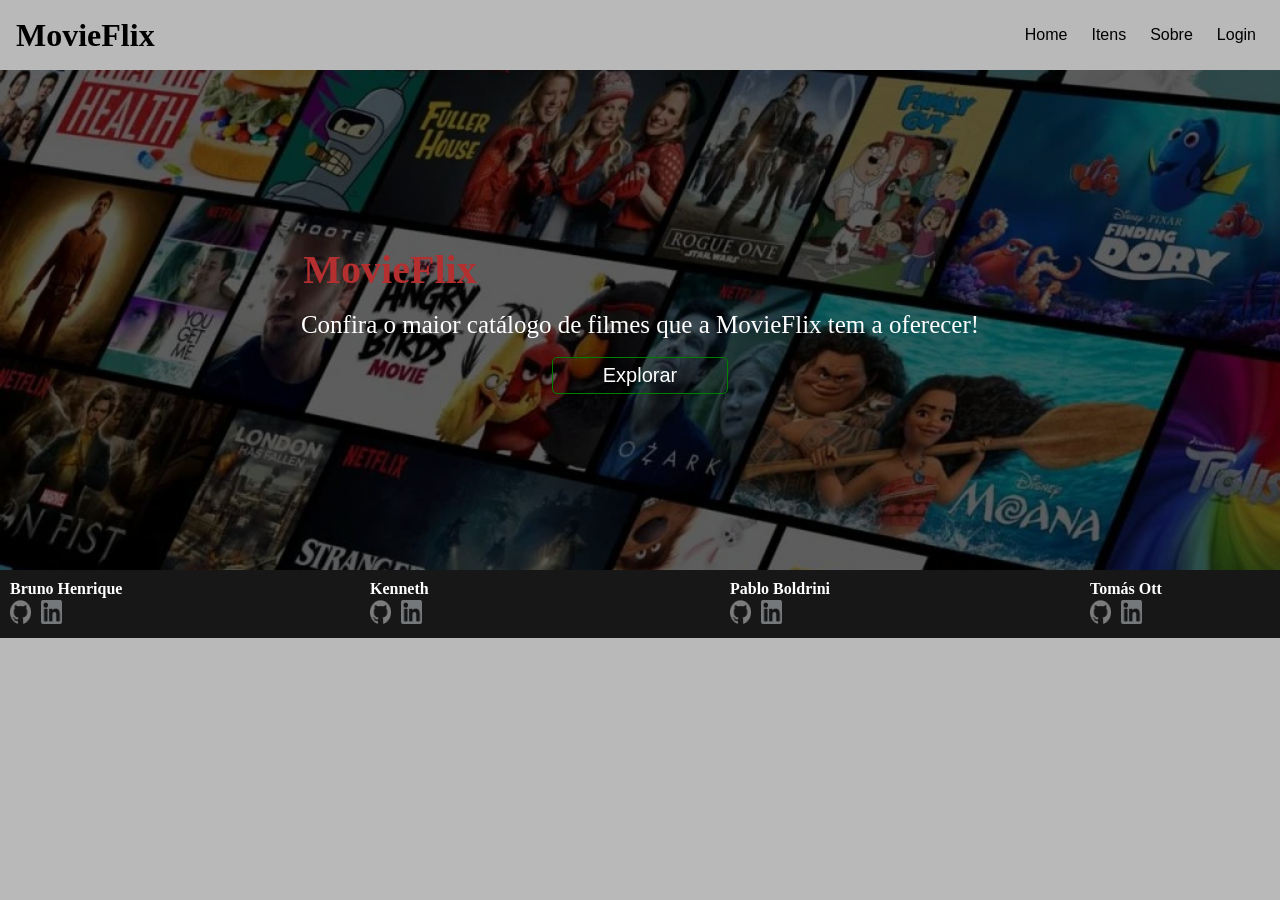
<file: index.html>
<!DOCTYPE html>
<html lang="pt-br">

<head>
    <meta charset="UTF-8">
    <meta http-equiv="X-UA-Compatible" content="IE=edge">
    <meta name="viewport" content="width=device-width, initial-scale=1.0">
    <link rel="preconnect" href="https://fonts.googleapis.com">
    <link rel="preconnect" href="https://fonts.gstatic.com" crossorigin>
    <link href="https://fonts.googleapis.com/css2?family=Poppins:ital@1&family=Roboto:ital,wght@1,500&display=swap"
        rel="stylesheet">
    <link rel="stylesheet" href="styles.css">
    <title> MovieFlix </title>
</head>

<body>
    <header id="header">
        <h1>MovieFlix</h1>
        <nav id="nav">
            <button aria-label="Abrir Menu" id="btn-mobile" aria-haspopup="true" aria-controls="menu"
                aria-expanded="false" onclick="toggleMenu">
                Menu
            </button>
            <span id="hamburguer"></span>
            <ul id="menu">
                <li><a href="index.html">Home</a></li>
                <li><a href="itens.html">Itens</a></li>
                <li><a href="sobre.html">Sobre</a></li>
                <li><a href="login.html">Login</a></li>
            </ul>
        </nav>
    </header>

    <main>
        <div class="container">
            <div class="background">

                <h1 class="titulo">MovieFlix</h1>
                <br>
                <p class="texto">Confira o maior catálogo de filmes que a MovieFlix tem a oferecer!</p>
                <br>
                <a class="button" role="button"> Explorar</a>

            </div>
        </div>
    </main>

    <footer class="footerItens">
        <div class="alunos">
            <h4>
                Bruno Henrique
            </h4>
            <p class="bottom-text"></p>
            <a href="https://github.com/" target="_blank">
                <img id="git" class="social" src="./IMG/github.png" alt="github">
            </a>
            <a href="https://www.linkedin.com/in//" target="_blank">
                <img id="linkedin" class="social" src="./IMG/linkedin.png" alt="linkedin">
            </a>
        </div>

        <div class="alunos">
            <h4>
                Kenneth
            </h4>
            <p class="bottom-text"></p>
            <a href="https://github.com/KennethOlusegun" target="_blank">
                <img id="git" class="social" src="./IMG/github.png" alt="github">
            </a>
            <a href="https://www.linkedin.com/in/kennethjesus/" target="_blank">
                <img id="linkedin" class="social" src="./IMG/linkedin.png" alt="linkedin">
            </a>
        </div>

        <div class="alunos">
            <h4>
                Pablo Boldrini
            </h4>
            <p class="bottom-text"></p>
            <a href="https://github.com/cypherbold" target="_blank" targer="_blank">
                <img id="git" class="social" src="./IMG/github.png" alt="github">
            </a>
            <a href="https://www.linkedin.com/in/pablobeeboldrini/" target="_blank">
                <img id="linkedin" class="social" src="./IMG/linkedin.png" alt="linkedin">
            </a>
        </div>

        <div class="alunos">
            <h4>
                Tomás Ott
            </h4>
            <p class="bottom-text"></p>
            <a href=": https://github.com/tomasott" target="_blank">
                <img id="git" class="social" src="./IMG/github.png" alt="github">
            </a>
            <a href="https://www.linkedin.com/in/tom%C3%A1s-ott-43993499" target="_blank">
                <img id="linkedin" class="social" src="./IMG/linkedin.png" alt="linkedin">
            </a>
        </div>

        <div class="alunos">
            <h4>
                Jailson
            </h4>
            <p class="bottom-text"></p>
            <a href="https://github.com/JaiJuni0r" target="_blank">
                <img id="git" class="social" src="./IMG/github.png" alt="github">
            </a>
            <a href="https://www.linkedin.com/in/jailson-junior-847a10215/" target="_blank">
                <img id="linkedin" class="social" src="./IMG/linkedin.png" alt="linkedin">
            </a>
        </div>
    </footer>

    <script src="/js/script.js"></script>

</body>

</html>
</file>
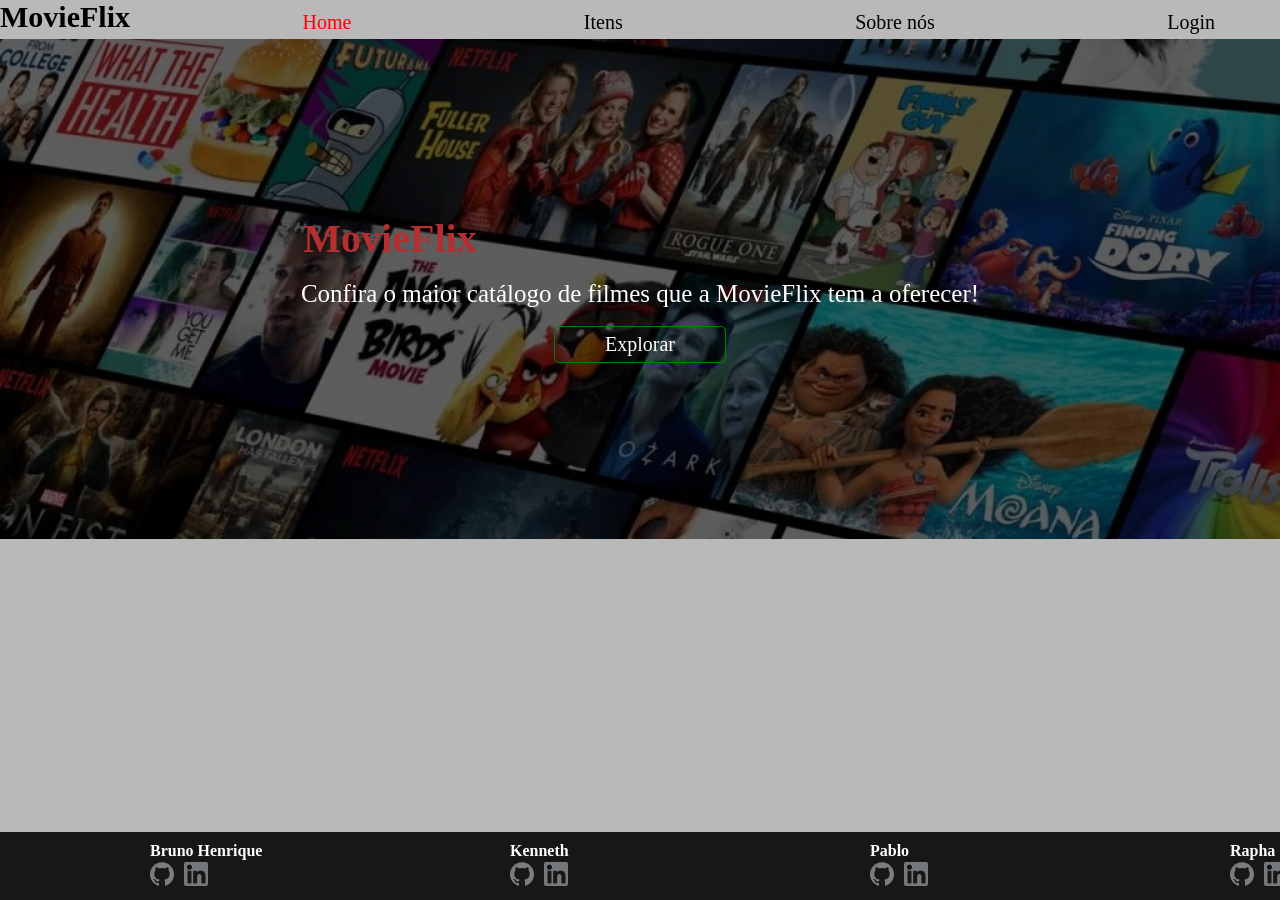
<file: MovieFlix-main/index.html>
<!DOCTYPE html>
<html lang="pt-br">

<head>
    <meta charset="UTF-8">
    <meta http-equiv="X-UA-Compatible" content="IE=edge">
    <meta name="viewport" content="width=device-width, initial-scale=1.0">
    <link rel="preconnect" href="https://fonts.googleapis.com">
    <link rel="preconnect" href="https://fonts.gstatic.com" crossorigin>
    <link href="https://fonts.googleapis.com/css2?family=Poppins:ital@1&family=Roboto:ital,wght@1,500&display=swap"
        rel="stylesheet">
    <link rel="stylesheet" href="./styles.css">
    <title> MovieFlix </title>
</head>

<body>
    <header>
        <h2>MovieFlix</h2>
        <a href="index.html" id="color-home" class="link-header">Home</a>
        <a href="itens.html" class="link-header">Itens</a>
        <a href="sobre.html" class="link-header">Sobre nós</a>
        <a href="login.html" class="link-header">Login</a>
    </header>

    <main>
        <div class="container">
            <div class="background">

                <h1 class="titulo">MovieFlix</h1>
                <br>
                <p class="texto">Confira o maior catálogo de filmes que a MovieFlix tem a oferecer!</p>
                <br>
                <a class="button" role="button"> Explorar</a>

            </div>
        </div>
    </main>

    <footer class="footer">
        <div>
            <h4>
                Bruno Henrique
            </h4>
            <p class="bottom-text"></p>
            <a href="https://github.com/" target="_blank">
                <img id="git" class="social" src="./IMG/github.png" alt="github">
            </a>
            <a href="https://www.linkedin.com/in//" target="_blank">
                <img id="linkedin" class="social" src="./IMG/linkedin.png" alt="linkedin">
            </a>
        </div>

        <div>
            <h4>
                Kenneth
            </h4>
            <p class="bottom-text"></p>
            <a href="https://github.com/KennethOlusegun" target="_blank">
                <img id="git" class="social" src="./IMG/github.png" alt="github">
            </a>
            <a href="https://www.linkedin.com/in/kennethjesus/" target="_blank">
                <img id="linkedin" class="social" src="./IMG/linkedin.png" alt="linkedin">
            </a>
        </div>

        <div>
            <h4>
                Pablo
            </h4>
            <p class="bottom-text"></p>
            <a href="https://github.com/" target="_blank">
                <img id="git" class="social" src="./IMG/github.png" alt="github">
            </a>
            <a href="https://www.linkedin.com/in//" target="_blank">
                <img id="linkedin" class="social" src="./IMG/linkedin.png" alt="linkedin">
            </a>
        </div>

        <div>
            <h4>
                Rapha Copeiro
            </h4>
            <p class="bottom-text"></p>
            <a href="https://github.com/RaphaDev" target="_blank">
                <img id="git" class="social" src="./IMG/github.png" alt="github">
            </a>
            <a href="https://www.linkedin.com/in/raphaelcopeiro/" target="_blank">
                <img id="linkedin" class="social" src="./IMG/linkedin.png" alt="linkedin">
            </a>
        </div>

        <div>
            <h4>
                Jailson
            </h4>
            <p class="bottom-text"></p>
            <a href="https://github.com/JaiJuni0r" target="_blank">
                <img id="git" class="social" src="./IMG/github.png" alt="github">
            </a>
            <a href="https://www.linkedin.com/in/jailson-junior-847a10215/" target="_blank">
                <img id="linkedin" class="social" src="./IMG/linkedin.png" alt="linkedin">
            </a>
        </div>
    </footer>
</body>

</html>
</file>
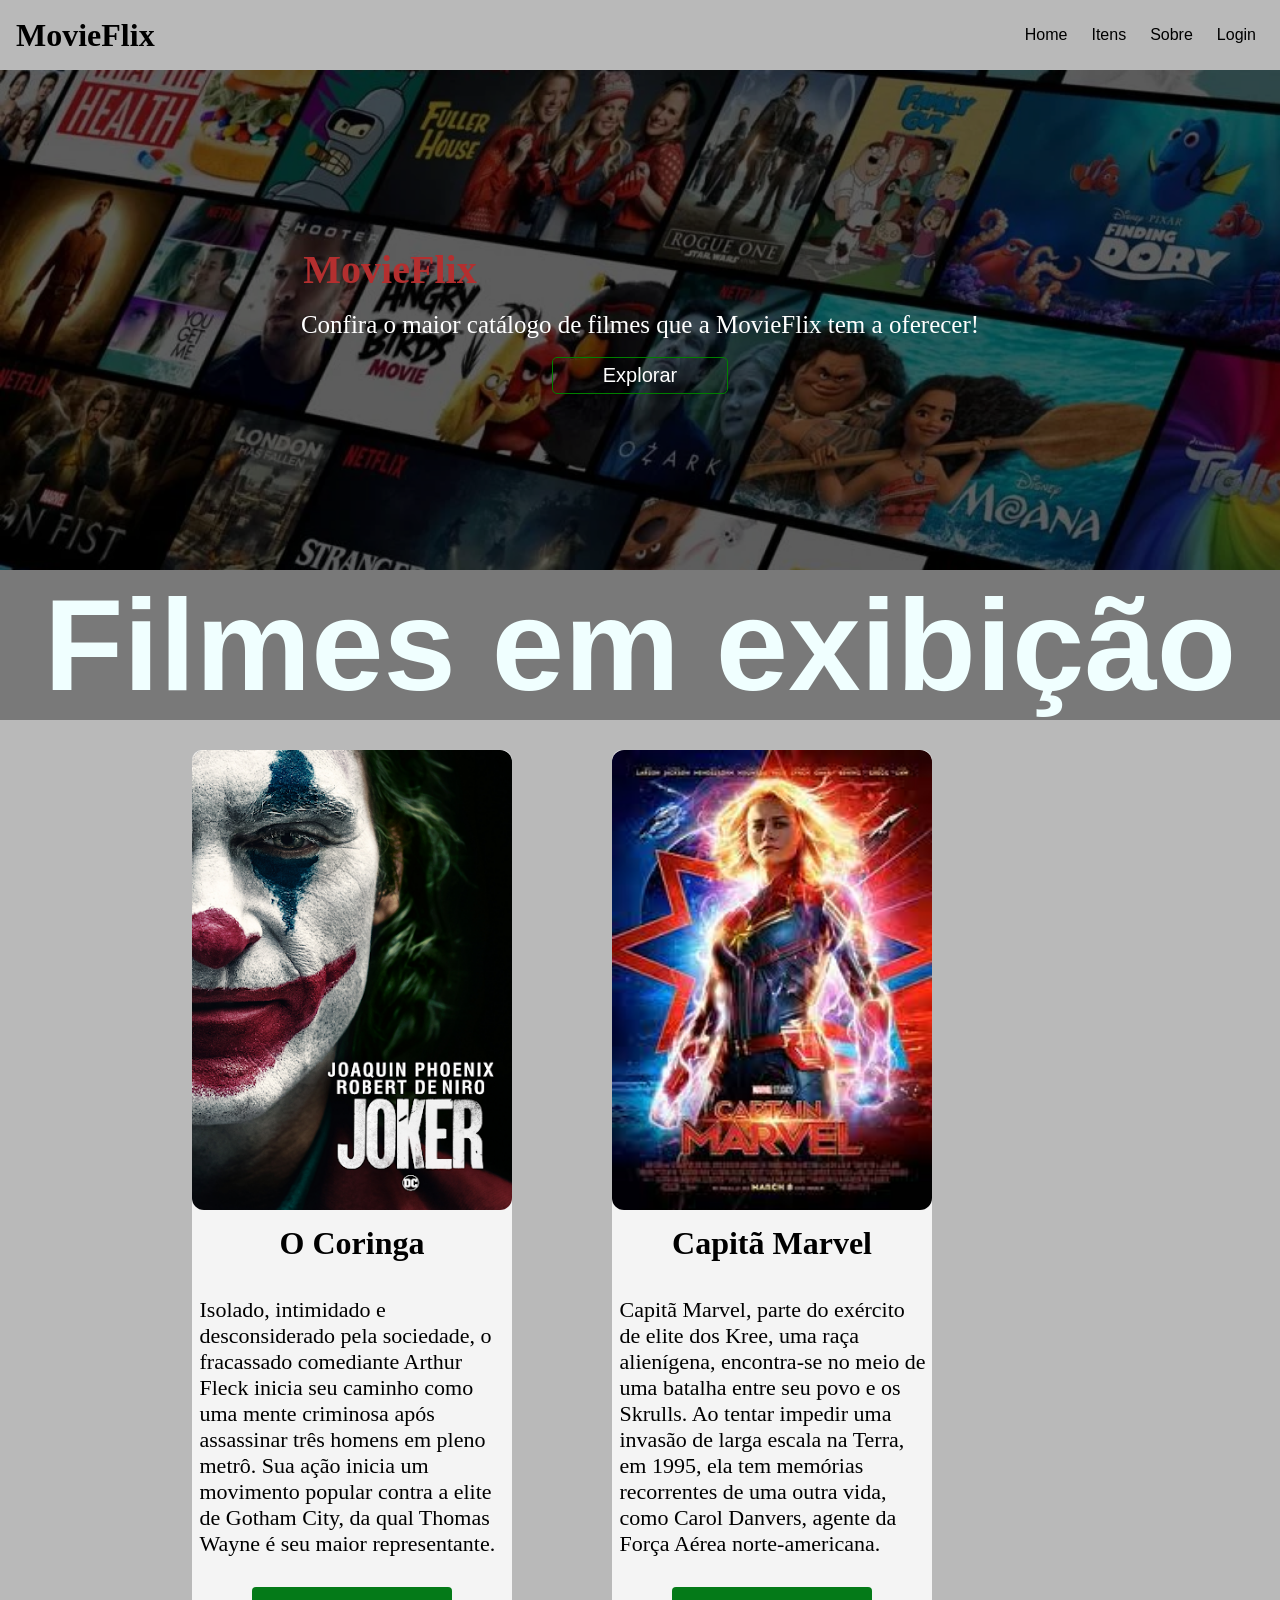
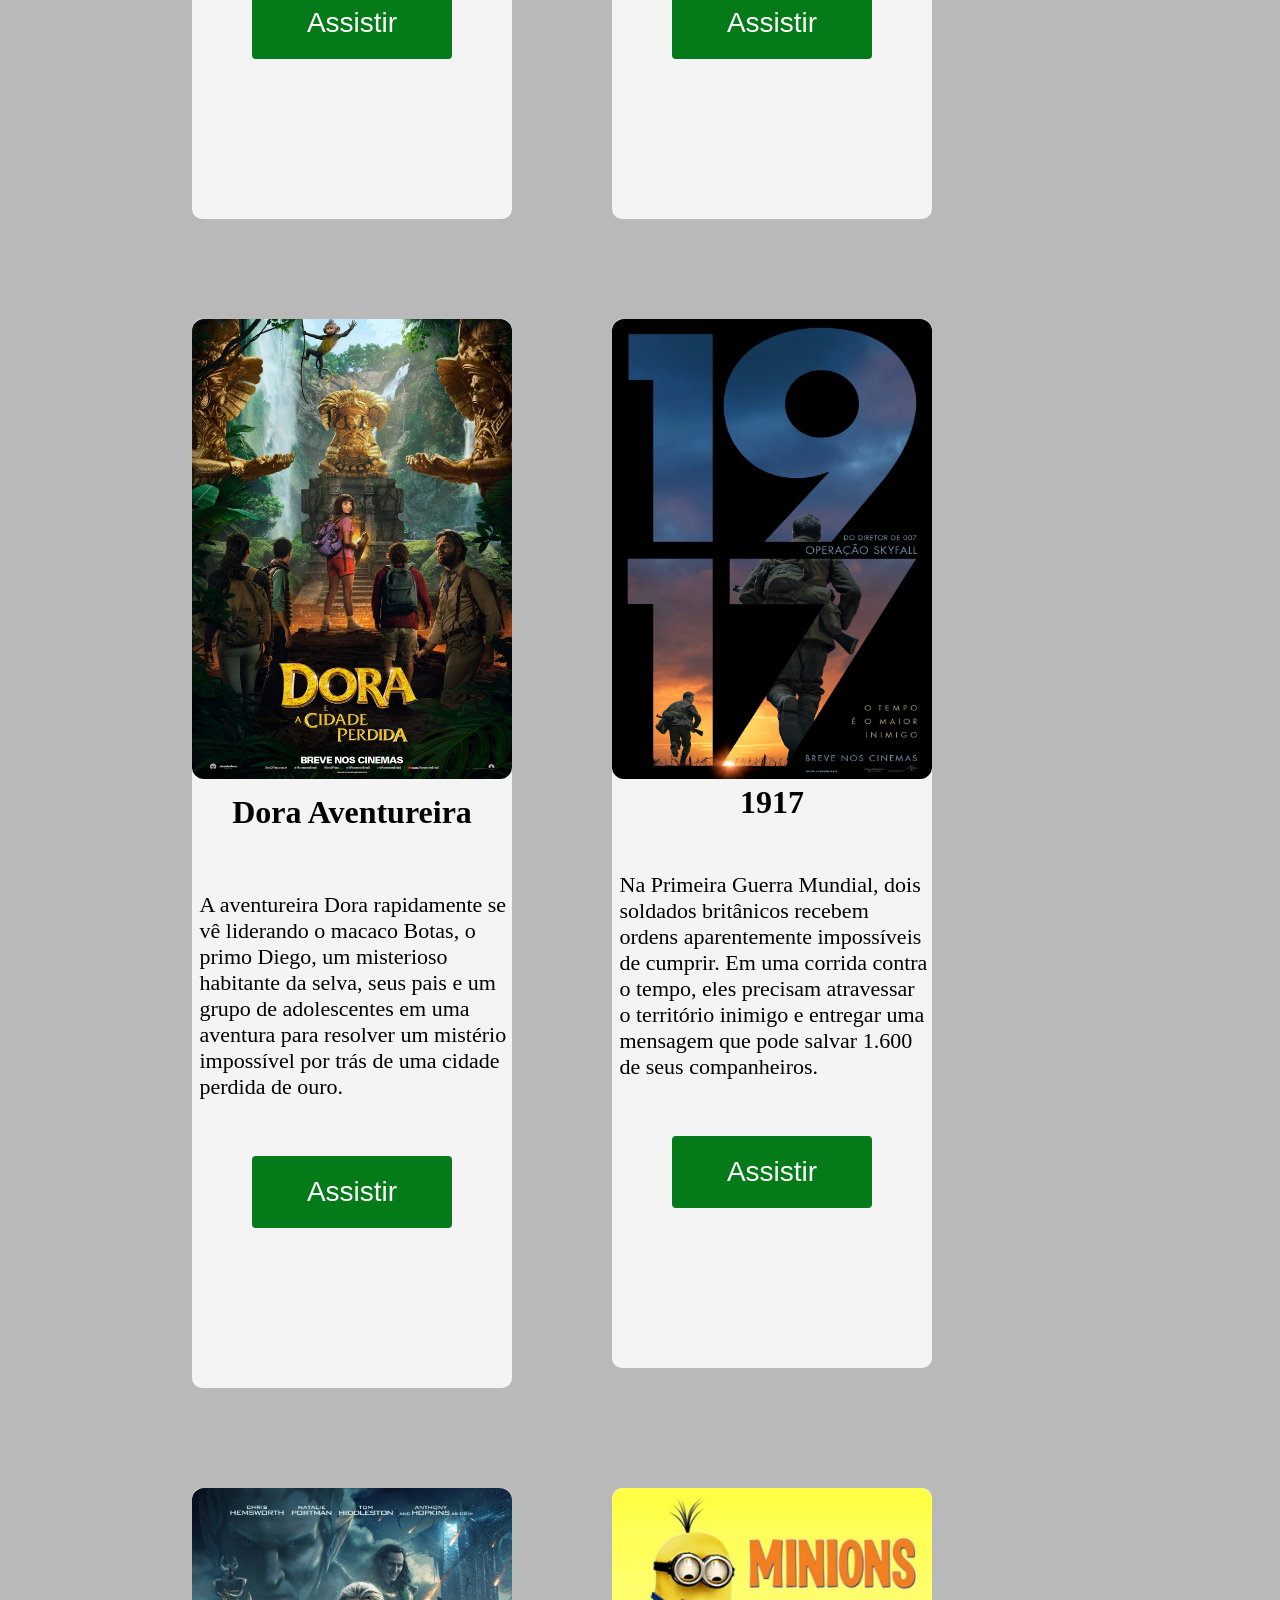
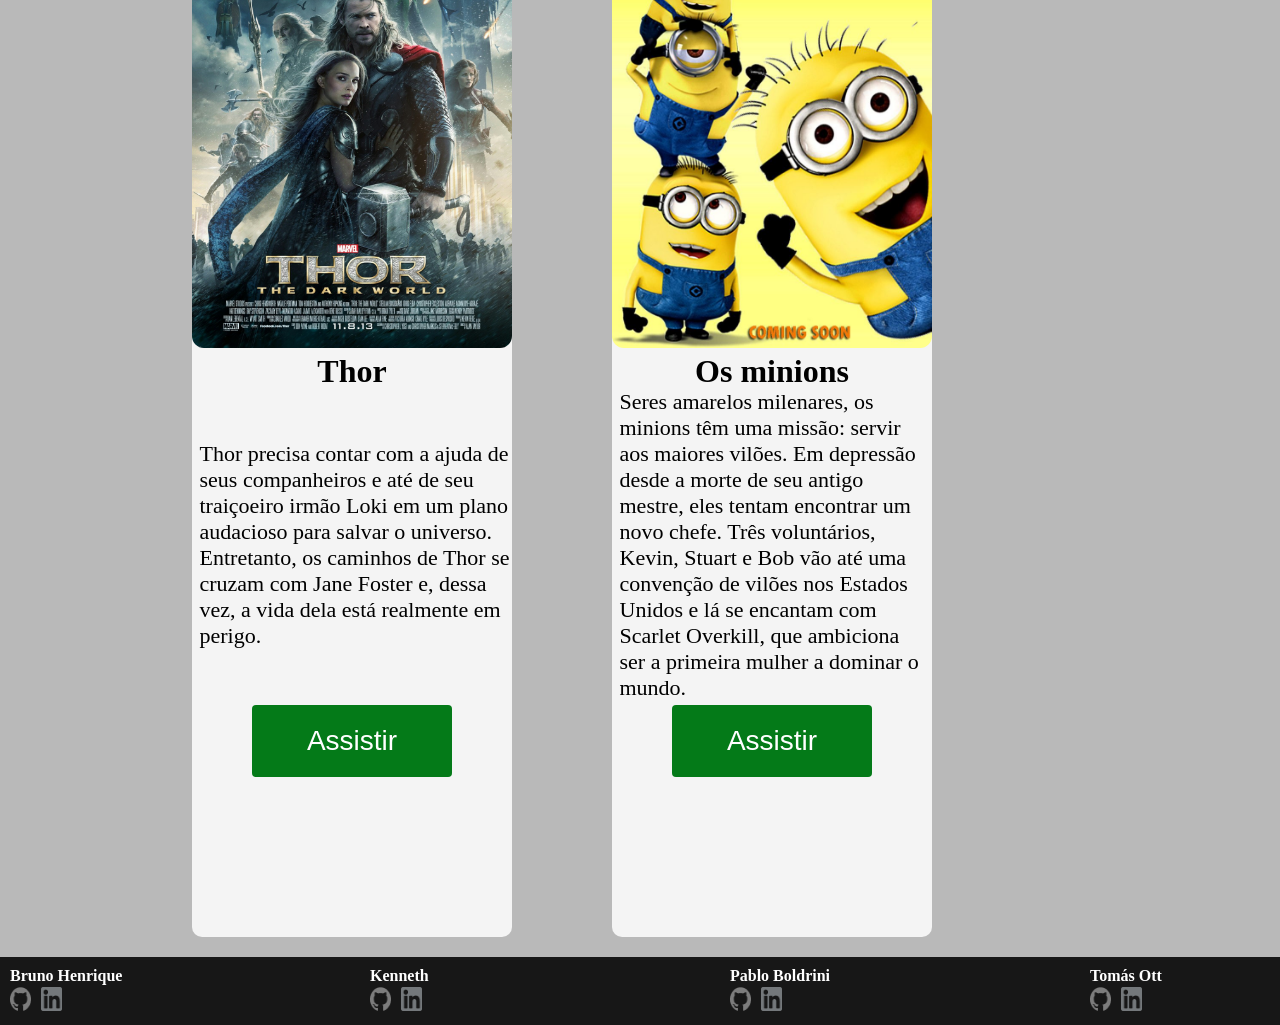
<file: itens.html>
<!DOCTYPE html>
<html lang="pt-br">

<head>
    <meta charset="UTF-8">
    <meta http-equiv="X-UA-Compatible" content="IE=edge">
    <meta name="viewport" content="width=device-width, initial-scale=1.0">
    <link rel="preconnect" href="https://fonts.googleapis.com">
    <link rel="preconnect" href="https://fonts.gstatic.com" crossorigin>
    <link href="https://fonts.googleapis.com/css2?family=Poppins:ital@1&family=Roboto:ital,wght@1,500&display=swap"
        rel="stylesheet">
    <link rel="stylesheet" href="styles.css">
    <title> MovieFlix </title>
</head>

<body>
    <header id="header">
        <h1>MovieFlix</h1>
        <nav id="nav">
            <button aria-label="Abrir Menu" id="btn-mobile" aria-haspopup="true" aria-controls="menu"
                aria-expanded="false" onclick="toggleMenu">
                Menu
            </button>
            <span id="hamburguer"></span>
            <ul id="menu">
                <li><a href="index.html">Home</a></li>
                <li><a href="itens.html">Itens</a></li>
                <li><a href="sobre.html">Sobre</a></li>
                <li><a href="login.html">Login</a></li>
            </ul>
        </nav>
    </header>

    <div class="container">
        <div class="background">
            <h1 class="titulo">MovieFlix</h1>
            <br>
            <p class="texto">Confira o maior catálogo de filmes que a MovieFlix tem a oferecer!</p>
            <br>
            <a class="button" role="button"> Explorar</a>
        </div>
    </div>

    <div class="titulo1">
        <h1>Filmes em exibição</h1>
    </div>

    <section class="filmes">

        <div class="filme1">
            <div class="texto1">
                <img src="IMG/Joker.png" alt="CORINGA">
                <h3>O Coringa</h3>
                <p>Isolado, intimidado e desconsiderado pela sociedade,
                    o fracassado comediante Arthur Fleck inicia seu caminho
                    como uma mente criminosa após assassinar três homens em pleno
                    metrô. Sua ação inicia um movimento popular contra a elite de
                    Gotham City, da qual Thomas Wayne é seu maior representante.</p>
                <br>
                <a href="https://www.youtube.com/watch?v=jfVTJm9NilA&t=7s" targer="blank"><button class="assistir"
                        style="vertical-align:middle"><span>Assistir</span></button></a>
            </div>
        </div>

        <div class="filme2">
            <div class="texto1">
                <img src="IMG/missmarvel.jpg" alt="MissMarvel">
                <h3>Capitã Marvel</h3>
                <p>Capitã Marvel, parte do
                    exército de elite dos Kree,
                    uma raça alienígena,
                    encontra-se no meio de uma
                    batalha entre seu povo e os
                    Skrulls. Ao tentar impedir
                    uma invasão de larga escala
                    na Terra, em 1995, ela tem
                    memórias recorrentes de uma
                    outra vida, como Carol
                    Danvers, agente da Força
                    Aérea norte-americana.</p>
                <br>
                <a href="https://www.youtube.com/watch?v=FV7AxLbHcrE" targer="blank"><button class="assistir"
                        style="vertical-align:middle"><span>Assistir</span></button></a>
            </div>
        </div>

        <div class="filme3">
            <div class="texto1">
                <img src="IMG/Dora.png" alt="Dora">
                <h3>Dora Aventureira</h3>
                <p>A aventureira Dora
                    rapidamente se vê liderando
                    o macaco Botas, o primo Diego,
                    um misterioso habitante da
                    selva, seus pais e um grupo
                    de adolescentes em uma
                    aventura para resolver um
                    mistério impossível por trás
                    de uma cidade perdida de ouro.</p>
                <br>
                <a href="https://www.youtube.com/watch?v=i6AjfTxNOd4" targer="blank"><button class="assistir"
                        style="vertical-align:middle"><span>Assistir</span></button></a>
            </div>
        </div>

        <div class="filme4">
            <div class="texto2">
                <img src="IMG/filme1917.jpg" alt="filme1917">
                <h3>1917</h3>
                <p>Na Primeira Guerra Mundial,
                    dois soldados britânicos recebem
                    ordens aparentemente impossíveis
                    de cumprir. Em uma corrida contra
                    o tempo, eles precisam atravessar
                    o território inimigo e entregar
                    uma mensagem que pode salvar 1.600
                    de seus companheiros.</p>
                <br>
                <a href="https://www.youtube.com/watch?v=_3gy6K7LXHg" targer="blank"><button class="assistir"
                        style="vertical-align:middle"><span>Assistir</span></button></a>
            </div>

        </div>

        <div class="filme5">
            <div class="texto2">
                <img src="IMG/Thor.jpg" alt="Thor">
                <h3>Thor</h3>
                <p>Thor precisa contar com a ajuda de seus
                    companheiros e até de seu traiçoeiro
                    irmão Loki em um plano audacioso para
                    salvar o universo. Entretanto, os caminhos
                    de Thor se cruzam com Jane Foster e,
                    dessa vez, a vida dela está realmente
                    em perigo.</p>
                <br>
                <a href="https://www.youtube.com/watch?v=5sUfuOj7zOw" targer="blank"><button class="assistir"
                        style="vertical-align:middle"><span>Assistir</span></button></a>
            </div>
        </div>

        <div class="filme6">
            <div class="texto2">
                <img src="IMG/minions.jpg" alt="minions">
                <h3>Os minions</h3>
                <p>Seres amarelos milenares, os minions
                    têm uma missão: servir aos maiores
                    vilões. Em depressão desde a morte de
                    seu antigo mestre, eles tentam encontrar
                    um novo chefe. Três voluntários, Kevin,
                    Stuart e Bob vão até uma convenção de
                    vilões nos Estados Unidos e lá se encantam
                    com Scarlet Overkill, que ambiciona ser a
                    primeira mulher a dominar o mundo.</p>
                <br>
                <a href="https://www.youtube.com/watch?v=65yL42CwR8Q" targer="blank"><button class="assistir"
                        style="vertical-align:middle"><span>Assistir</span></button></a>
            </div>
        </div>
    </section>

    <footer class="footerItens">
        <div class="alunos">
            <h4>
                Bruno Henrique
            </h4>
            <p class="bottom-text"></p>
            <a href="https://github.com/" target="_blank">
                <img id="git" class="social" src="./IMG/github.png" alt="github">
            </a>
            <a href="https://www.linkedin.com/in//" target="_blank">
                <img id="linkedin" class="social" src="./IMG/linkedin.png" alt="linkedin">
            </a>
        </div>

        <div class="alunos">
            <h4>
                Kenneth
            </h4>
            <p class="bottom-text"></p>
            <a href="https://github.com/KennethOlusegun" target="_blank">
                <img id="git" class="social" src="./IMG/github.png" alt="github">
            </a>
            <a href="https://www.linkedin.com/in/kennethjesus/" target="_blank">
                <img id="linkedin" class="social" src="./IMG/linkedin.png" alt="linkedin">
            </a>
        </div>

        <div class="alunos">
            <h4>
                Pablo Boldrini
            </h4>
            <p class="bottom-text"></p>
            <a href="https://github.com/cypherbold" target="_blank" targer="_blank">
                <img id="git" class="social" src="./IMG/github.png" alt="github">
            </a>
            <a href="https://www.linkedin.com/in/pablobeeboldrini/" target="_blank">
                <img id="linkedin" class="social" src="./IMG/linkedin.png" alt="linkedin">
            </a>
        </div>

        <div class="alunos">
            <h4>
                Tomás Ott
            </h4>
            <p class="bottom-text"></p>
            <a href=": https://github.com/tomasott" target="_blank">
                <img id="git" class="social" src="./IMG/github.png" alt="github">
            </a>
            <a href="https://www.linkedin.com/in/tom%C3%A1s-ott-43993499" target="_blank">
                <img id="linkedin" class="social" src="./IMG/linkedin.png" alt="linkedin">
            </a>
        </div>

        <div class="alunos">
            <h4>
                Jailson
            </h4>
            <p class="bottom-text"></p>
            <a href="https://github.com/JaiJuni0r" target="_blank">
                <img id="git" class="social" src="./IMG/github.png" alt="github">
            </a>
            <a href="https://www.linkedin.com/in/jailson-junior-847a10215/" target="_blank">
                <img id="linkedin" class="social" src="./IMG/linkedin.png" alt="linkedin">
            </a>
        </div>
    </footer>
    <script src="/js/script.js"></script>
</body>

</html>
</file>
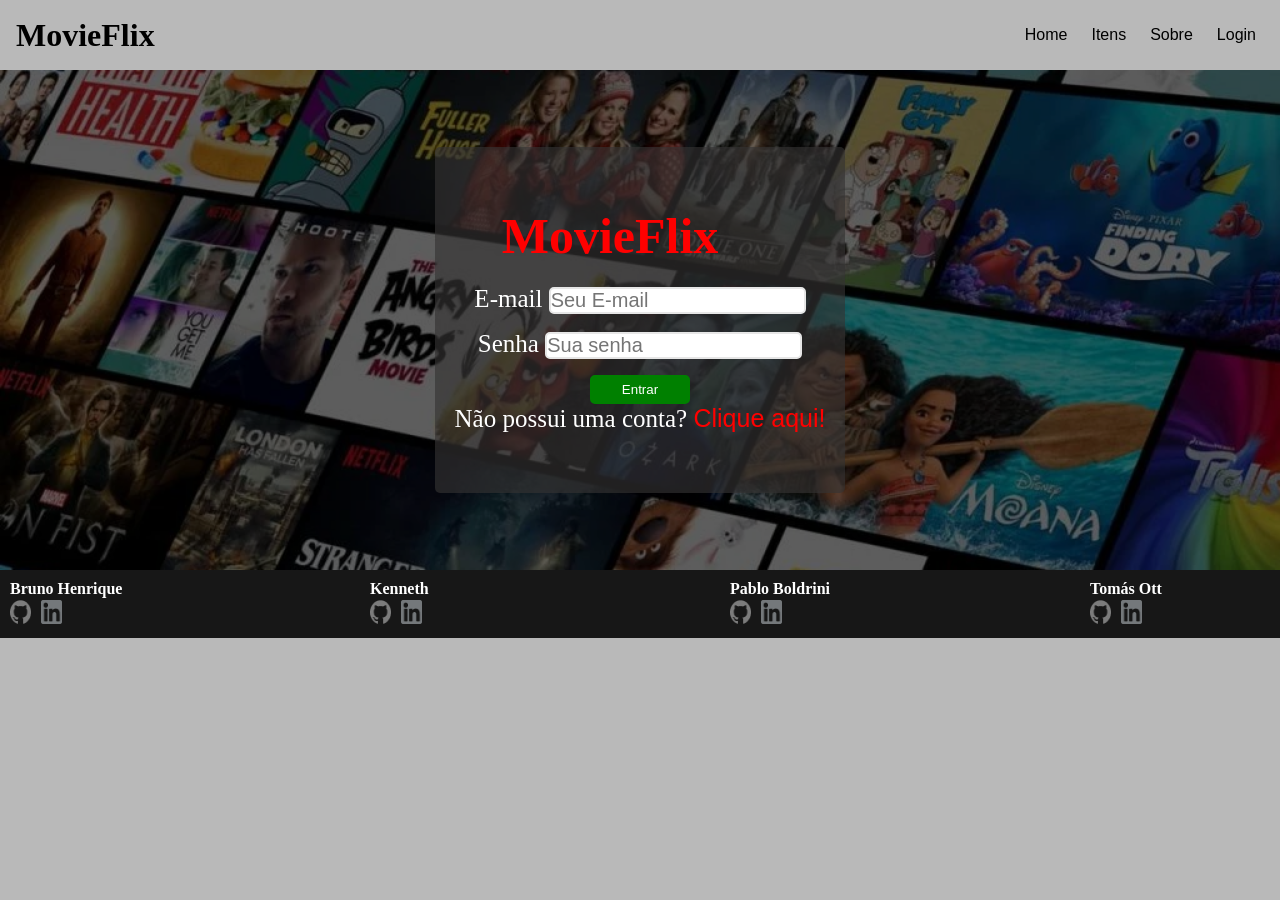
<file: login.html>
<!DOCTYPE html>
<html lang="pt-br">

<head>
    <meta charset="UTF-8">

    <meta http-equiv="X-UA-Compatible" content="IE=edge">

    <meta name="viewport" content="width=device-width, initial-scale=1.0">

    <link rel="preconnect" href="https://fonts.googleapis.com">
    <link rel="preconnect" href="https://fonts.gstatic.com" crossorigin>
    <link href="https://fonts.googleapis.com/css2?family=Poppins:ital@1&family=Roboto:ital,wght@1,500&display=swap"
        rel="stylesheet">
    <link rel="stylesheet" href="styles.css">
    <title> MovieFlix </title>
</head>

<body>
    <header id="header">
        <h1>MovieFlix</h1>
        <nav id="nav">
            <button aria-label="Abrir Menu" id="btn-mobile" aria-haspopup="true" aria-controls="menu"
                aria-expanded="false" onclick="toggleMenu">
                Menu
            </button>
            <span id="hamburguer"></span>
            <ul id="menu">
                <li><a href="index.html">Home</a></li>
                <li><a href="itens.html">Itens</a></li>
                <li><a href="sobre.html">Sobre</a></li>
                <li><a href="login.html">Login</a></li>
            </ul>
        </nav>
    </header>

    <div class="container">

        <div class="background">


            <div class="form">
                <h1 class="titulox">MovieFlix</h1>

                <label>
                    E-mail
                    <input type="email" name="email" placeholder="Seu E-mail" required />
                </label>

                <label>
                    Senha
                    <input type="password" name="senha" placeholder="Sua senha" required />
                </label>


                <button type="submit"> Entrar</button>

                <p>Não possui uma conta?
                    <a class="mini" href="">Clique aqui!</a>
                </p>

            </div>




        </div>


        <footer class="footerItens">
            <div class="alunos">
                <h4>
                    Bruno Henrique
                </h4>
                <p class="bottom-text"></p>
                <a href="https://github.com/" target="_blank">
                    <img id="git" class="social" src="./IMG/github.png" alt="github">
                </a>
                <a href="https://www.linkedin.com/in//" target="_blank">
                    <img id="linkedin" class="social" src="./IMG/linkedin.png" alt="linkedin">
                </a>
            </div>

            <div class="alunos">
                <h4>
                    Kenneth
                </h4>
                <p class="bottom-text"></p>
                <a href="https://github.com/KennethOlusegun" target="_blank">
                    <img id="git" class="social" src="./IMG/github.png" alt="github">
                </a>
                <a href="https://www.linkedin.com/in/kennethjesus/" target="_blank">
                    <img id="linkedin" class="social" src="./IMG/linkedin.png" alt="linkedin">
                </a>
            </div>

            <div class="alunos">
                <h4>
                    Pablo Boldrini
                </h4>
                <p class="bottom-text"></p>
                <a href="https://github.com/cypherbold" target="_blank" targer="_blank">
                    <img id="git" class="social" src="./IMG/github.png" alt="github">
                </a>
                <a href="https://www.linkedin.com/in/pablobeeboldrini/" target="_blank">
                    <img id="linkedin" class="social" src="./IMG/linkedin.png" alt="linkedin">
                </a>
            </div>

            <div class="alunos">
                <h4>
                    Tomás Ott
                </h4>
                <p class="bottom-text"></p>
                <a href=": https://github.com/tomasott" target="_blank">
                    <img id="git" class="social" src="./IMG/github.png" alt="github">
                </a>
                <a href="https://www.linkedin.com/in/tom%C3%A1s-ott-43993499" target="_blank">
                    <img id="linkedin" class="social" src="./IMG/linkedin.png" alt="linkedin">
                </a>
            </div>

            <div class="alunos">
                <h4>
                    Jailson
                </h4>
                <p class="bottom-text"></p>
                <a href="https://github.com/JaiJuni0r" target="_blank">
                    <img id="git" class="social" src="./IMG/github.png" alt="github">
                </a>
                <a href="https://www.linkedin.com/in/jailson-junior-847a10215/" target="_blank">
                    <img id="linkedin" class="social" src="./IMG/linkedin.png" alt="linkedin">
                </a>
            </div>
        </footer>

        <script src="/js/script.js"></script>
</body>

</html>
</file>
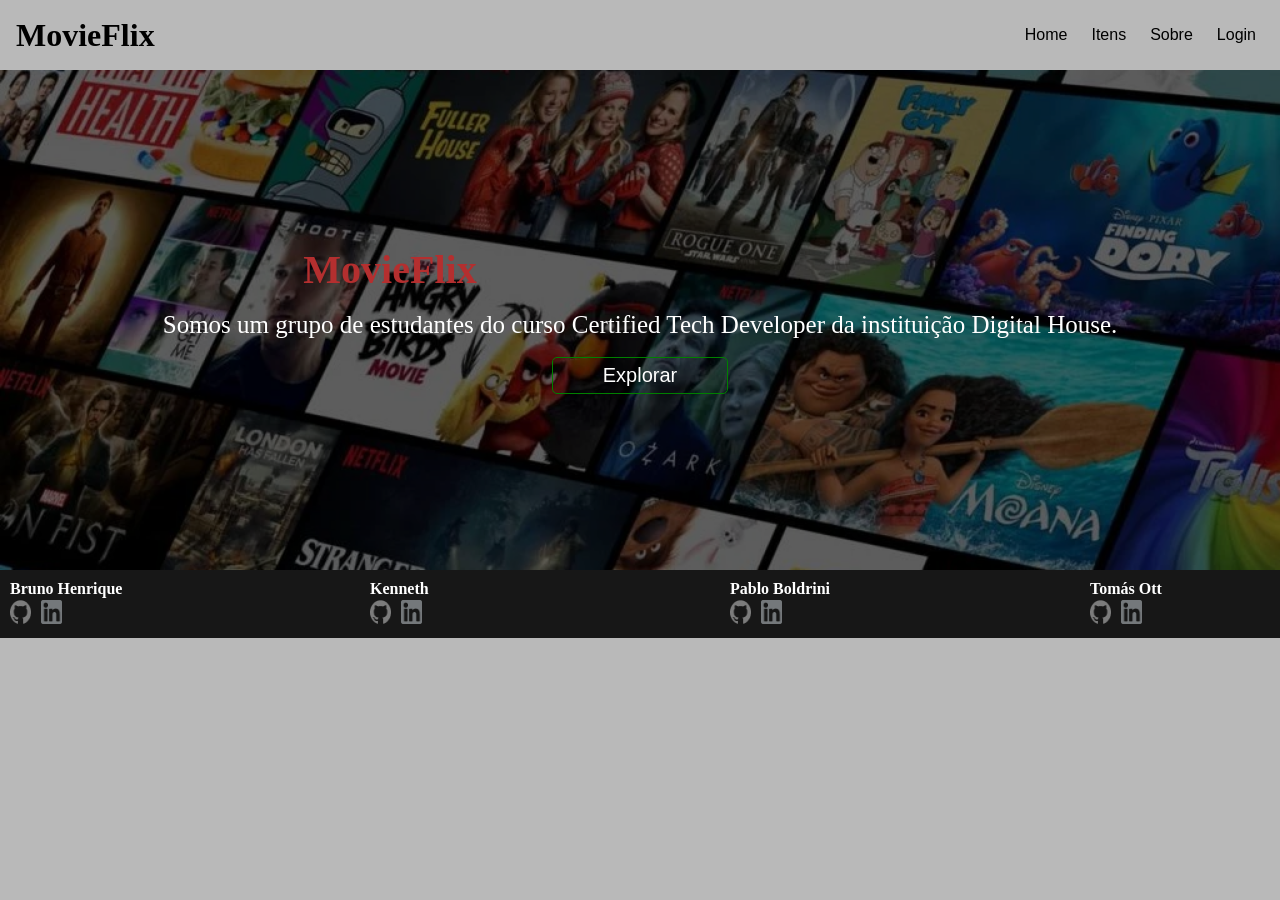
<file: sobre.html>
<!DOCTYPE html>
<html lang="pt-br">

<head>
    <meta charset="UTF-8">
    <meta http-equiv="X-UA-Compatible" content="IE=edge">
    <meta name="viewport" content="width=device-width, initial-scale=1.0">
    <link rel="preconnect" href="https://fonts.googleapis.com">
    <link rel="preconnect" href="https://fonts.gstatic.com" crossorigin>
    <link href="https://fonts.googleapis.com/css2?family=Poppins:ital@1&family=Roboto:ital,wght@1,500&display=swap"
    rel="stylesheet">
    <link rel="stylesheet" href="styles.css">
    <title> MovieFlix </title>
</head>

<body>
    <header id="header">
        <h1>MovieFlix</h1>
        <nav id="nav">
            <button aria-label="Abrir Menu" id="btn-mobile" aria-haspopup="true" aria-controls="menu"
                aria-expanded="false" onclick="toggleMenu">
                Menu
            </button>
            <span id="hamburguer"></span>
            <ul id="menu">
                <li><a href="index.html">Home</a></li>
                <li><a href="itens.html">Itens</a></li>
                <li><a href="sobre.html">Sobre</a></li>
                <li><a href="login.html">Login</a></li>
            </ul>
        </nav>
    </header>

    <main>
        <div class="container">    
            <div class="background">
    
                <h1 class="titulo">MovieFlix</h1>
                <br>
                <p class="texto">Somos um grupo de estudantes do curso Certified Tech Developer da instituição Digital House.</p>
                <br>
                <a class="button" role="button"> Explorar</a>
    
            </div>
        </div>
    </main>

    <footer class="footerItens">
        <div class="alunos">
            <h4>
                Bruno Henrique
            </h4>
            <p class="bottom-text"></p>
            <a href="https://github.com/" target="_blank">
                <img id="git" class="social" src="./IMG/github.png" alt="github">
            </a>
            <a href="https://www.linkedin.com/in//" target="_blank">
                <img id="linkedin" class="social" src="./IMG/linkedin.png" alt="linkedin">
            </a>
        </div>

        <div class="alunos">
            <h4>
                Kenneth
            </h4>
            <p class="bottom-text"></p>
            <a href="https://github.com/KennethOlusegun" target="_blank">
                <img id="git" class="social" src="./IMG/github.png" alt="github">
            </a>
            <a href="https://www.linkedin.com/in/kennethjesus/" target="_blank">
                <img id="linkedin" class="social" src="./IMG/linkedin.png" alt="linkedin">
            </a>
        </div>

        <div class="alunos">
            <h4>
                Pablo Boldrini
            </h4>
            <p class="bottom-text"></p>
            <a href="https://github.com/cypherbold" target="_blank" targer="_blank">
                <img id="git" class="social" src="./IMG/github.png" alt="github">
            </a>
            <a href="https://www.linkedin.com/in/pablobeeboldrini/" target="_blank">
                <img id="linkedin" class="social" src="./IMG/linkedin.png" alt="linkedin">
            </a>
        </div>

        <div class="alunos">
            <h4>
                Tomás Ott
            </h4>
            <p class="bottom-text"></p>
            <a href=": https://github.com/tomasott" target="_blank">
                <img id="git" class="social" src="./IMG/github.png" alt="github">
            </a>
            <a href="https://www.linkedin.com/in/tom%C3%A1s-ott-43993499" target="_blank">
                <img id="linkedin" class="social" src="./IMG/linkedin.png" alt="linkedin">
            </a>
        </div>

        <div class="alunos">
            <h4>
                Jailson
            </h4>
            <p class="bottom-text"></p>
            <a href="https://github.com/JaiJuni0r" target="_blank">
                <img id="git" class="social" src="./IMG/github.png" alt="github">
            </a>
            <a href="https://www.linkedin.com/in/jailson-junior-847a10215/" target="_blank">
                <img id="linkedin" class="social" src="./IMG/linkedin.png" alt="linkedin">
            </a>
        </div>
    </footer>
    <script src="/js/script.js"></script>      
</body>
</file>
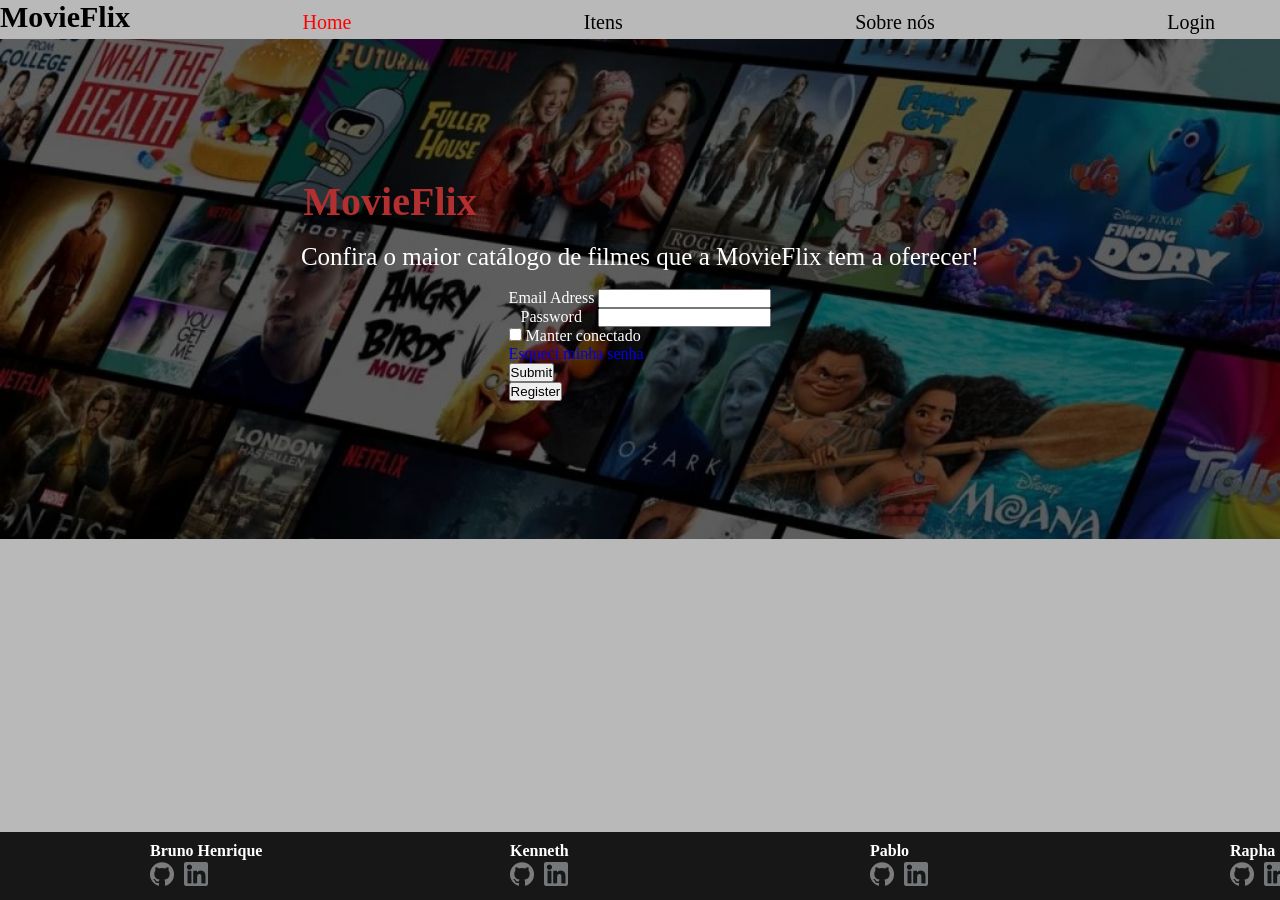
<file: MovieFlix-main/login.html>
<!DOCTYPE html>
<html lang="pt-br">

<head>
    <meta charset="UTF-8">

    <meta http-equiv="X-UA-Compatible" content="IE=edge">

    <meta name="viewport" content="width=device-width, initial-scale=1.0">

    <link rel="preconnect" href="https://fonts.googleapis.com">
    <link rel="preconnect" href="https://fonts.gstatic.com" crossorigin>
    <link href="https://fonts.googleapis.com/css2?family=Poppins:ital@1&family=Roboto:ital,wght@1,500&display=swap"
        rel="stylesheet">

    <link rel="stylesheet" href="./styles.css">

    <title> MovieFlix </title>
</head>

<body>
    <header>

        <h2>MovieFlix</h2>

        <a href="index.html" id="color-home" class="link-header">Home</a>

        <a href="itens.html" class="link-header">Itens</a>

        <a href="sobre.html" class="link-header">Sobre nós</a>

        <a href="login.html" class="link-header">Login</a>
    </header>

    <div class="container">

        <div class="background">

            <h1 class="titulo">MovieFlix</h1>
            <br>
            <p class="texto">Confira o maior catálogo de filmes que a MovieFlix tem a oferecer!</p>
            <br>
        

            <div class="row justify-content-center align-iterms-center vh-100" style="color: white;" id="background">
                <div class="col-auto">
                    <form>
                        <div class="row">
                            <div class="col">
                                <label for="email" class="form-label">Email Adress</label>
                                <input type="email" name="email" id="email" class="form-control">
                            </div>
                        </div>
                        <div class="row">
                            <div class="col">
                                <label for="password" class="form-label" style="margin: 0px 12px;">Password</label>
                                <input type="password" name="password" id="password" class="form-control">
                            </div>
                        </div>
                        <div class="row">
                            <div class="col">
                                <div class="form-check">
                                    <input type="checkbox" name="remember" id="remember" class="form-check-input">
                                    <label for="remember" class="form-check-label">Manter conectado</label>
                                </div>
                            </div>
                        </div>
                        <div class="row">
                            <div class="col">
                                <a href="#">Esqueci minha senha</a>
                            </div>
                        </div>
                        <div class="row">
                            <div class="col">
                                <button type="submit" class="btn btn-primary">Submit</button>
                            </div>
                            <div class="col">
                                <button type="button" class="btn btn-primary">Register</button>
                            </div>
                        </div>
                    </form>
                </div>
            </div>
        </div>
        </div>
        
        </div>

    </div>

    
    <footer class="footer">
        <div>
            <h4>
                Bruno Henrique
            </h4>
            <p class="bottom-text"></p>
            <a href="https://github.com/" target="_blank">
                <img id="git" class="social" src="./IMG/github.png" alt="github">
            </a>
            <a href="https://www.linkedin.com/in//" target="_blank">
                <img id="linkedin" class="social" src="./IMG/linkedin.png" alt="linkedin">
            </a>
        </div>

        <div>
            <h4>
                Kenneth
            </h4>
            <p class="bottom-text"></p>
            <a href="https://github.com/KennethOlusegun" target="_blank">
                <img id="git" class="social" src="./IMG/github.png" alt="github">
            </a>
            <a href="https://www.linkedin.com/in/kennethjesus/" target="_blank">
                <img id="linkedin" class="social" src="./IMG/linkedin.png" alt="linkedin">
            </a>
        </div>

        <div>
            <h4>
                Pablo
            </h4>
            <p class="bottom-text"></p>
            <a href="https://github.com/" target="_blank">
                <img id="git" class="social" src="./IMG/github.png" alt="github">
            </a>
            <a href="https://www.linkedin.com/in//" target="_blank">
                <img id="linkedin" class="social" src="./IMG/linkedin.png" alt="linkedin">
            </a>
        </div>

        <div>
            <h4>
                Rapha Copeiro
            </h4>
            <p class="bottom-text"></p>
            <a href="https://github.com/RaphaDev" target="_blank">
                <img id="git" class="social" src="./IMG/github.png" alt="github">
            </a>
            <a href="https://www.linkedin.com/in/raphaelcopeiro/" target="_blank">
                <img id="linkedin" class="social" src="./IMG/linkedin.png" alt="linkedin">
            </a>
        </div>

        <div>
            <h4>
                Jailson
            </h4>
            <p class="bottom-text"></p>
            <a href="https://github.com/JaiJuni0r" target="_blank">
                <img id="git" class="social" src="./IMG/github.png" alt="github">
            </a>
            <a href="https://www.linkedin.com/in/jailson-junior-847a10215/" target="_blank">
                <img id="linkedin" class="social" src="./IMG/linkedin.png" alt="linkedin">
            </a>
        </div>
    </footer>
</body>

</html>
</file>
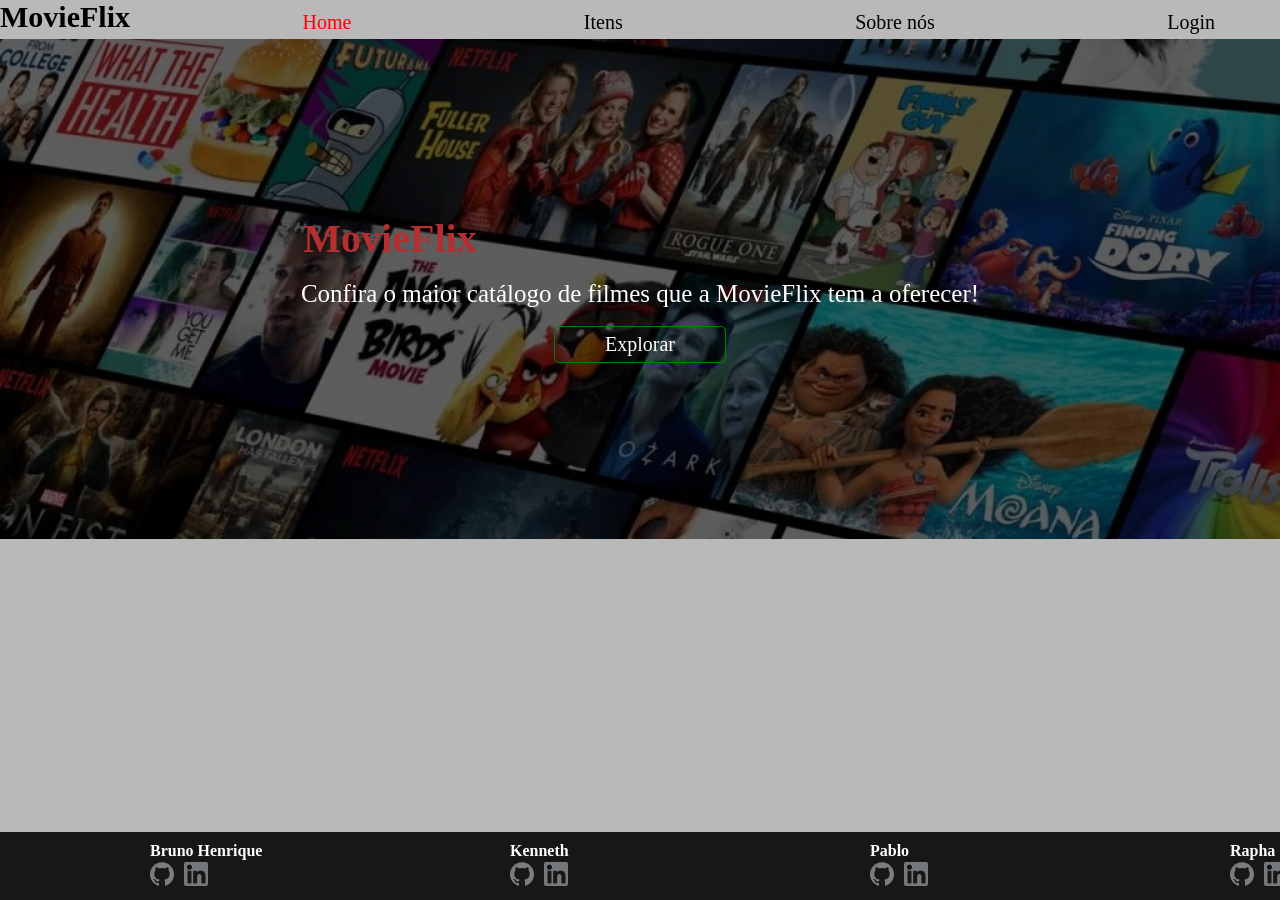
<file: MovieFlix-main/sobre.html>
<!DOCTYPE html>
<html lang="pt-br">

<head>
    <meta charset="UTF-8">
    <meta http-equiv="X-UA-Compatible" content="IE=edge">
    <meta name="viewport" content="width=device-width, initial-scale=1.0">
    <link rel="preconnect" href="https://fonts.googleapis.com">
    <link rel="preconnect" href="https://fonts.gstatic.com" crossorigin>
    <link href="https://fonts.googleapis.com/css2?family=Poppins:ital@1&family=Roboto:ital,wght@1,500&display=swap"
    rel="stylesheet">
    <link rel="stylesheet" href="./styles.css">
    <title> MovieFlix </title>
</head>

<body>
    <header>
        <h2>MovieFlix</h2>
        <a href="index.html" id="color-home" class="link-header">Home</a>
        <a href="itens.html" class="link-header">Itens</a>
        <a href="sobre.html" class="link-header">Sobre nós</a>
        <a href="login.html" class="link-header">Login</a>
    </header>

    <main>
        <div class="container">    
            <div class="background">
    
                <h1 class="titulo">MovieFlix</h1>
                <br>
                <p class="texto">Confira o maior catálogo de filmes que a MovieFlix tem a oferecer!</p>
                <br>
                <a class="button" role="button"> Explorar</a>
    
            </div>
        </div>
    </main>

    <footer class="footer">
        <div>
            <h4>
                Bruno Henrique
            </h4>
            <p class="bottom-text"></p>
            <a href="https://github.com/" target="_blank">
                <img id="git" class="social" src="./IMG/github.png" alt="github">
            </a>
            <a href="https://www.linkedin.com/in//" target="_blank">
                <img id="linkedin" class="social" src="./IMG/linkedin.png" alt="linkedin">
            </a>
        </div>

        <div>
            <h4>
                Kenneth
            </h4>
            <p class="bottom-text"></p>
            <a href="https://github.com/KennethOlusegun" target="_blank">
                <img id="git" class="social" src="./IMG/github.png" alt="github">
            </a>
            <a href="https://www.linkedin.com/in/kennethjesus/" target="_blank">
                <img id="linkedin" class="social" src="./IMG/linkedin.png" alt="linkedin">
            </a>
        </div>

        <div>
            <h4>
                Pablo
            </h4>
            <p class="bottom-text"></p>
            <a href="https://github.com/" target="_blank">
                <img id="git" class="social" src="./IMG/github.png" alt="github">
            </a>
            <a href="https://www.linkedin.com/in//" target="_blank">
                <img id="linkedin" class="social" src="./IMG/linkedin.png" alt="linkedin">
            </a>
        </div>

        <div>
            <h4>
                Rapha Copeiro
            </h4>
            <p class="bottom-text"></p>
            <a href="https://github.com/RaphaDev" target="_blank">
                <img id="git" class="social" src="./IMG/github.png" alt="github">
            </a>
            <a href="https://www.linkedin.com/in/raphaelcopeiro/" target="_blank">
                <img id="linkedin" class="social" src="./IMG/linkedin.png" alt="linkedin">
            </a>
        </div>

        <div>
            <h4>
                Jailson
            </h4>
            <p class="bottom-text"></p>
            <a href="https://github.com/JaiJuni0r" target="_blank">
                <img id="git" class="social" src="./IMG/github.png" alt="github">
            </a>
            <a href="https://www.linkedin.com/in/jailson-junior-847a10215/" target="_blank">
                <img id="linkedin" class="social" src="./IMG/linkedin.png" alt="linkedin">
            </a>
        </div>
    </footer>
</body>
</file>
<file: styles.css>
*{
    margin: 0;
    padding: 0;
    box-sizing: border-box;
    text-decoration: none;
}

body{
    background-color: rgba(128, 128, 128, 0.548);
    width: auto;
    height: auto;
}

header{
    display:flex;
    justify-content: space-between;
    padding-bottom: 5px;
    padding-right:5px;
}

h2{
    font-size: 30px;
    
}

    
h4{
    color: white;
    margin-bottom: 2px;
}

#color-home{
    color:red
}

#git{
    padding-right:3px;
}

#linkedin{
    padding-left:3px;
}

.link-header{
    color:black;
    font-size: 20px;
    display:flex;
    align-items: flex-end;
    margin-right: 60px;
}

.container{
    background-image:url("./IMG/netflix.jpg");
    background-attachment: fixed;
    background-size: cover;
    background-repeat: no-repeat;
    height: 500px;
}

.background{
    margin:0;
    padding:0;
    background-color: rgba(0, 0, 0, 0.513);
    width: 100%;
    height: 100%;
    display: flex;
    flex-direction:column;
    justify-content: center;
    align-items: center;
}

.titulo{
    color:rgb(180, 47, 47);
    font-size: 40px;
    margin-right: 500px;
}

.texto{
    color:white;
    font-size: 25px;

}

.button{
    color:white;
    font-size: 20px;
    border: 1px solid green;
    padding: 6px 50px;
    border-radius:5px;
    opacity:1;
    cursor:pointer;
}

.button:hover{
    opacity: 1;
    background-color:green;
    transition: 0.6s;
}

.bottom-text{
    color: rgba(255, 255, 255, 0.75);
    margin: 0px 180px;

}

.social{
    width: 24px;
    height: 24px;
}

.link-header{
    color:black;
    font-size: 20px;
    display:flex;
    align-items: flex-end;
}

#color-home{
    color:red
}


.background{
    margin:0;
    padding:0;
    background-color: rgba(0, 0, 0, 0.513);
    width: 100%;
    height: 100%;
    display: flex;
    flex-direction:column;
    justify-content: center;
    align-items: center;
}

.titulo{
    color:rgb(180, 47, 47);
    font-size: 40px;
    margin-right: 500px;
}

.texto{
    color:white;
    font-size: 25px;

}

.button{
    color:white;
    font-size: 20px;
    border: 1px solid green;
    padding: 6px 50px;
    border-radius:5px;
    opacity:1;
    cursor:pointer;
}

.button:hover{
    opacity: 1;
    background-color:green;
    transition: 0.6s;
}

/*-----------LOGIN--------------------*/
.titulox {
    color: red;
    margin-right: 60px;
    padding-bottom: 20px;
}

.form {
    padding: 60px 20px;
    height: fit-content;
    background-color: rgba(53, 51, 51, 0.637);
    color: white;
    border-radius: 5px;
    font-size: 25px;
    display: flex;
    flex-direction: column;
    align-items: center;
    justify-content: space-between;

}

input {
    font-size: 20px;
    border-radius: 5px;
    border: 2px solid #E6E6E6;
    outline: none
}

label {
    padding-bottom: 16px;
}

button {
    background-color: green;
    border: 2px solid green;
    color: white;
    padding: 5px 30px;
    border-radius: 5px;
    cursor: pointer;
}

button:hover {
    opacity: 0.6;
}

.mini {
    padding-top: 10px;
    color: red;
}

a:hover{
    opacity:0.6;
}

/* ----------------- FILMES ----------------- */
/* TITULO DOS FILMES */
.titulo1{
    font-size: 65px;
    text-align: center;
    color: azure;
    background-color: rgba(0, 0, 0, 0.349);
    font-family: 'Gill Sans', 'Gill Sans MT', Calibri, 'Trebuchet MS', sans-serif;
}

/* IMAGENS DE CARTAZ*/
.filmes img{
    height: 460px;
    width: 320px;
    border-radius: 12px;
}

/* CONFIG DAS CAIXAS*/
.filmes{
    display: flex;
    flex-wrap: wrap;
    width: 70vw;
    margin: 0 auto 0 auto ;
    gap: 100px;
    padding-top: 30px;
}

@media (max-width: 976px) {

    .filmes {
        position:relative;
        width: auto;
        height: auto;
        display: flex;
        flex-direction: column;
        align-items: center;
        justify-content: center;
        justify-content: space-between;
    }
    .titulo1{
        font-size: 45px;
        text-align: center;
        color: azure;
        background-color: rgba(0, 0, 0, 0.349);
        font-family: 'Gill Sans', 'Gill Sans MT', Calibri, 'Trebuchet MS', sans-serif;
    }
}

/* CAIXA DOS TEXTOS*/
.texto1{
    background-color: #F4F4F4;
    width: 320px;
    height: fit-content;
    padding-bottom: 150px;
    border-radius: 10px;
    display: flex;
    justify-content: center;
    flex-wrap: wrap;
} 
.texto2{
    background-color: #F4F4F4;
    width: 320px;
    height: fit-content;
    padding-bottom: 150px;
    border-radius: 10px;
    display: flex;
    justify-content: center;
    flex-wrap: wrap;
    margin-bottom: 20px;
    align-items: baseline;
}

/* TITULO DO FILME*/
.texto1 h3{
    font-size: 32px;
    padding: 15px;
    text-align: center;
} 
.texto2 h3{
    font-size: 32px;
    padding: 5px;
    text-align: center;
}

/* DESCRIÇÃO DO FILME*/
.texto1 p{
    height: 300px;
    width: 310px;
    font-size: 22px;
    margin-left: 5px;
    display: flex;
    align-items: center;
}
.texto2 p{
    height: 300px;
    width: 310px;
    font-size: 22px;
    margin-left: 5px;
    display: flex;
    align-items: center;
}

/* BOTÃO PARA ASSISTIR*/
.assistir {
    display: inline-block;
    border-radius: 4px;
    background-color: #047a18;
    border: none;
    color: #FFFFFF;
    text-align: center;
    font-size: 28px;
    padding: 20px;
    width: 200px;
    transition: all 0.5s;
    cursor: pointer;
    margin: 10px;
  }
.assistir span {
    cursor: pointer;
    display: inline-block;
    position: relative;
    transition: 0.5s;
}
.assistir span:after {
    content: '\00bb';
    position: absolute;
    opacity: 0;
    top: 0;
    right: -20px;
    transition: 0.5s;
}
.assistir:hover span {
    padding-right: 25px;
}
.assistir:hover span:after {
    opacity: 1;
    right: 0;
}

/* ------------------- FOOTER DA PAGINA DE ITENS ---------------- */
.footerItens{
    background-color:rgba(23, 23, 23, 1);
    position: absolute;
    bottom:0;
    left:0;
    padding:10px 10px;
    width:100%;
    display:flex;
    justify-content:space-between;
} 
h4{
    color: white;
    margin-bottom: 2px;
}
.bottom-text{
    color: rgba(255, 255, 255, 0.75);

}
#git{
    padding-right:3px;
}
#linkedin{
    padding-left:3px;
}
.social{
    width: 24px;
    height: 24px;
}

h4:hover {
    color: red;
  }
  
  /* selected link */
h4:active {
    color: yellow;
  }
  @media (max-width: 976px) {

    .footerItens {
        position:absolute;
        width: auto;
        height: auto;
        display: grid;
        grid-template-columns: 1fr 1fr;
        align-items: center;
        justify-content: center;
        justify-content: space-between;
        flex-wrap: wrap;
    }
}

.footerItens {
    background-color: rgba(23, 23, 23, 1);
    position: relative;
    bottom: 0;
    left: 0;
    padding: 10px 10px;
    width: 100%;
    display: flex;
    justify-content: space-between;
}

h4 {
    color: white;
    margin-bottom: 2px;
}

.bottom-text {
    color: rgba(255, 255, 255, 0.75);

}

#git {
    padding-right: 3px;
}

#linkedin {
    padding-left: 3px;
}

.social {
    width: 24px;
    height: 24px;
}

h4:hover {
    color: red;
}

/* selected link */
h4:active {
    color: yellow;
}

/* ----------------- FOOTER ----------------- */
.footer {
    background-color: rgba(23, 23, 23, 1);
    position: relative;
    bottom: 0;
    display: flex;
    justify-content: space-between;
    width: 100vw;
    height: 100px;
}

h4 {
    color: white;
    margin-bottom: 2px;
}

.bottom-text {
    color: rgba(255, 255, 255, 0.75);

}

#git {
    padding-right: 3px;
}

#linkedin {
    padding-left: 3px;
}

.social {
    width: 24px;
    height: 24px;
}

h4:hover {
    color: red;
}

/* selected link */
h4:active {
    color: yellow;
}

a{
    color: black;
    text-decoration: none;
    font-family: sans-serif;
}
a:hover{
    background: rgba(0, 0, 0, 0.5);
}

#header{
    height: 70px;
    padding: 1rem;
    display: flex;
    align-items: center;
    justify-content: space-between;
}

#menu{
    display: flex;
    list-style: none;
    gap: .5rem;
    color: black;
}

#menu a {
    display: block;
    padding: .5rem;
}

#btn-mobile{
    display: none;
}

@media (max-width: 976px){
    .titulo {
        color: rgb(180, 47, 47);
        font-size: 40px;
        margin-left: 550px;
    }

    .background p {
        margin-left: 50px;
    }

    .footerItens {
        position: relative;
        width: 100vw;
        height: auto;
        display: grid;
        grid-template-columns: 1fr 1fr;
        align-items: center;
        justify-content: center;
        justify-content: space-between;
        flex-wrap: wrap;
    }

    .footer {
        position: relative;
        width: auto;
        height: auto;
        display: grid;
        grid-template-columns: 1fr 1fr;
        align-items: center;
        justify-content: center;
        justify-content: space-between;
        flex-wrap: wrap;
    }

    .alunos {
        width: 250px;
        height: auto;
    }

    h4 {
        color: white;
        margin-bottom: 2px;
    }

    .bottom-text {
        color: rgba(255, 255, 255, 0.75);

    }

    .social {
        width: 15px;
        height: 15px;
    }
    .filmes {
        position: relative;
        width: auto;
        height: auto;
        display: flex;
        flex-direction: column;
        align-items: center;
        justify-content: center;
        justify-content: space-between;
    }

    .titulo1 {
        font-size: 45px;
        text-align: center;
        color: azure;
        background-color: rgba(0, 0, 0, 0.349);
        font-family: 'Gill Sans', 'Gill Sans MT', Calibri, 'Trebuchet MS', sans-serif;
    }
}
@media (max-width: 500px){
    #menu{
        display: block;
        position: absolute;
        width: 100%;
        top: 70px;
        right: 0px;
        background: #e7e7e7;
        transition: .5s;
        z-index: 1000;
        height: 150px;
        visibility: hidden;
        overflow-y: hidden;
    }
    #nav.active #menu{
        height: 150px;
        visibility: visible;
        overflow-y: auto;
    }
    #menu a {
        padding: 1rem 0;
        margin: 0 1rem;
    }
    #btn-mobile{
        display: block;
        padding: .5rem 1rem;
        font-size: 1rem;
        border: none;
        background: none;
        cursor: pointer;
        gap: .5rem;
    }
    #hamburgue{
        border-top: 2px solid;
        width: 20px;
    }
    #hamburgue::after,#hamburgue::before{
        content: '';
        display: block;
        width: 20px;
        height: 2px;
        background:currentColor;
        margin-top: 5px;
        transition: .3s;
        position: relative;
    }
    #nav.active #hamburger{
        border-top-color: transparent;
    }
    #nav.active #hamburger::before{
        transform: rotate(135deg);
    }
    #nav.active #hamburger::after{
        transform: rotate(-135deg);
        top: -7px;
    }
}
</file>
<file: MovieFlix-main/styles.css>
*{
    margin: 0;
    padding: 0;
    text-decoration: none;
}

body{
    background-color: rgba(128, 128, 128, 0.548);
}

header{
    display:flex;
    justify-content: space-between;
    padding-bottom: 5px;
    padding-right:5px;
}

h2{
    font-size: 30px;
    
}

    
h4{
    color: white;
    margin-bottom: 2px;
}

#color-home{
    color:red
}

#git{
    padding-right:3px;
}

#linkedin{
    padding-left:3px;
}

.link-header{
    color:black;
    font-size: 20px;
    display:flex;
    align-items: flex-end;
    margin-right: 60px;
}

.container{
    background-image:url("./IMG/netflix.jpg");
    background-attachment: fixed;
    background-size: cover;
    background-repeat: no-repeat;
    height: 500px;
}

.background{
    margin:0;
    padding:0;
    background-color: rgba(0, 0, 0, 0.513);
    width: 100%;
    height: 100%;
    display: flex;
    flex-direction:column;
    justify-content: center;
    align-items: center;
}

.titulo{
    color:rgb(180, 47, 47);
    font-size: 40px;
    margin-right: 500px;
}

.texto{
    color:white;
    font-size: 25px;

}

.button{
    color:white;
    font-size: 20px;
    border: 1px solid green;
    padding: 6px 50px;
    border-radius:5px;
    opacity:1;
    cursor:pointer;
}

.button:hover{
    opacity: 1;
    background-color:green;
    transition: 0.6s;
}

.footer{
    background-color:rgba(23, 23, 23, 1);
    position: fixed;
    bottom:0;
    left:0;;
    padding:10px 150px;
    width:100vw;
    display:flex;
    justify-content:space-between;
    align-items: center;
    
    
}

.bottom-text{
    color: rgba(255, 255, 255, 0.75);
    margin: 0px 180px;

}

.social{
    width: 24px;
    height: 24px;
}

/* *{
    margin: 0;
    padding: 0;
    text-decoration: none;
}

body{
    background-color: rgba(128, 128, 128, 0.548);
}

header{
    display:flex;
    justify-content: space-between;
    padding-bottom: 5px;
    padding-right:5px;
}

h2{
    font-size: 30px;
    
}

.link-header{
    color:black;
    font-size: 20px;
    display:flex;
    align-items: flex-end;
}

#color-home{
    color:red
}

.container{
    background-image:url("./IMG/netflix.jpeg");
    background-attachment: fixed;
    background-size: cover;
    background-repeat: no-repeat;
    height: 500px;
    width: auto;
}

.background{
    margin:0;
    padding:0;
    background-color: rgba(0, 0, 0, 0.513);
    width: 100%;
    height: 100%;
    display: flex;
    flex-direction:column;
    justify-content: center;
    align-items: center;
}

.titulo{
    color:rgb(180, 47, 47);
    font-size: 40px;
    margin-right: 500px;
}

.texto{
    color:white;
    font-size: 25px;

}

.button{
    color:white;
    font-size: 20px;
    border: 1px solid green;
    padding: 6px 50px;
    border-radius:5px;
    opacity:1;
    cursor:pointer;
}

.button:hover{
    opacity: 1;
    background-color:green;
    transition: 0.6s;
}

.titulo1{
    font-size: 80px;
    text-align: center;
    color: azure;
    background-color: rgba(0, 0, 0, 0.349);
    
}


.filmes img{
    height: 460px;
    width: 320px;
    border-radius: 12px;
    
}

.filmes{
    display: grid;
    grid-template-columns: 3fr 3fr 3fr;
    row-gap: 50px;
    padding-top: 30px;    
}

.texto1{
    background-color: #F4F4F4;
    width: 320px;
    height: 380px;
    padding-bottom: 150px;
    border-radius: 10px;
} 

.texto2{
    background-color: #F4F4F4;
    width: 320px;
    height: 380px;
    padding-bottom: 150px;
    border-radius: 10px;
}

.texto1 h3{
    font-size: 32px;
    padding: 15px;
    text-align: center;
} 

.texto2 h3{
    font-size: 32px;
    padding: 15px;
    text-align: center;
}

.texto1 p{
    height: 300px;
    width: 310px;
    font-size: 22px;
    margin-left: 5px;
}

.texto2 p{
    height: 300px;
    width: 310px;
    font-size: 22px;
    margin-left: 5px;
}

.assistir {
    display: inline-block;
    border-radius: 4px;
    background-color: #047a18;
    border: none;
    color: #FFFFFF;
    text-align: center;
    font-size: 28px;
    padding: 20px;
    width: 200px;
    transition: all 0.5s;
    cursor: pointer;
    margin: 5px;
  }
  
  .assistir span {
    cursor: pointer;
    display: inline-block;
    position: relative;
    transition: 0.5s;
  }
  
  .assistir span:after {
    content: '\00bb';
    position: absolute;
    opacity: 0;
    top: 0;
    right: -20px;
    transition: 0.5s;
  }
  
  .assistir:hover span {
    padding-right: 25px;
  }
  
  .assistir:hover span:after {
    opacity: 1;
    right: 0;
  }

.footer{
    background-color:rgba(23, 23, 23, 1);
    position: fixed;
    bottom:0;
    left:0;;
    padding:10px 150px;
    width:100vw;
    display:flex;
    justify-content:space-between;
    align-items: center;
}
    
h4{
    color: white;
    margin-bottom: 2px;
}

.bottom-text{
    color: rgba(255, 255, 255, 0.75);

}

#git{
    padding-right:3px;
}

#linkedin{
    padding-left:3px;
}

.social{
    width: 24px;
    height: 24px;
} */
</file>
